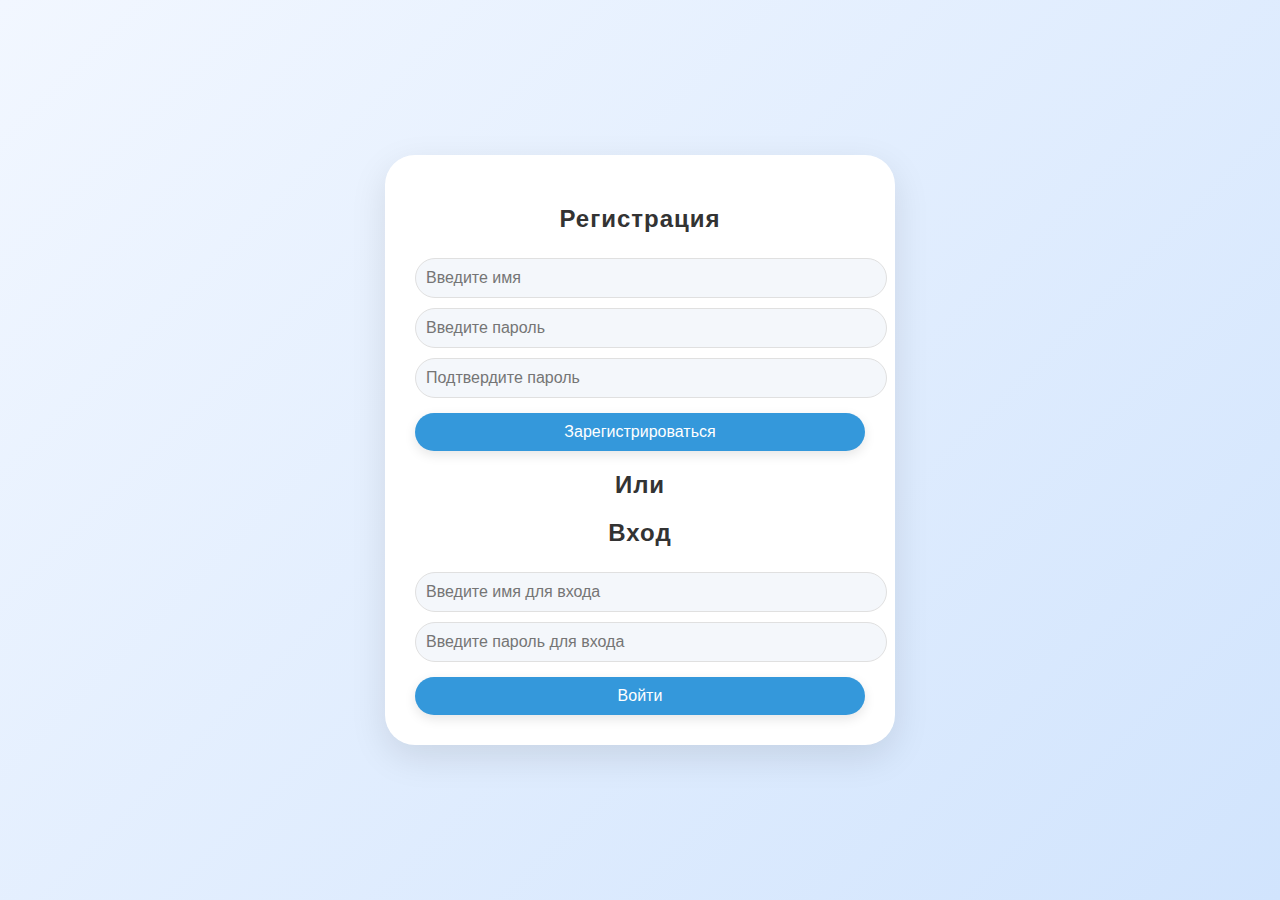
<file: waw/index.html>
<!DOCTYPE html>
<html lang="ru">
<head>
    <meta charset="UTF-8">
    <meta name="viewport" content="width=device-width, initial-scale=1.0">
    <title>Регистрация / Вход</title>
    <link rel="stylesheet" href="styles.css">
</head>
<body>
    <div class="container auth-container fade-in">
        <h2>Регистрация</h2>
        <input id="username" type="text" placeholder="Введите имя" required>
        <input id="password" type="password" placeholder="Введите пароль" required>
        <input id="confirmPassword" type="password" placeholder="Подтвердите пароль" required>
        <button onclick="register()">Зарегистрироваться</button>
        <h2>Или</h2>
        <h2>Вход</h2>
        <input id="loginUsername" type="text" placeholder="Введите имя для входа" required>
        <input id="loginPassword" type="password" placeholder="Введите пароль для входа" required>
        <button onclick="login()">Войти</button>
    </div>
    <script src="script.js"></script>
</body>
</html>
</file>
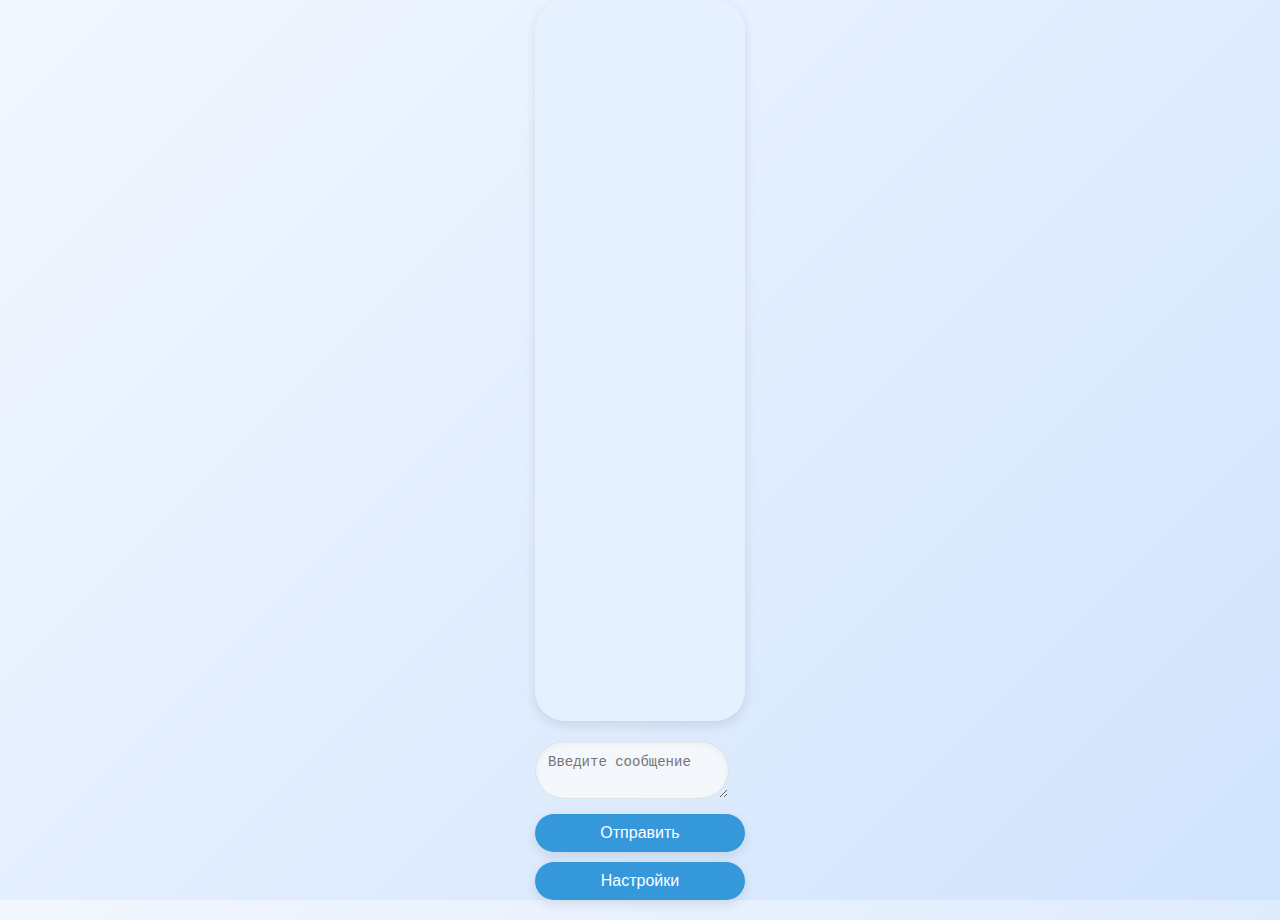
<file: waw/chat.html>
<!DOCTYPE html>
<html lang="ru">
<head>
    <meta charset="UTF-8">
    <meta name="viewport" content="width=device-width, initial-scale=1.0">
    <title>Чат</title>
    <link rel="stylesheet" href="styles.css">
</head>
<body>
    <div class="chat-container">
        <div id="messages"></div>
        <textarea id="message" placeholder="Введите сообщение"></textarea>
        <button onclick="sendMessage()">Отправить</button>
        <button onclick="openSettings()">Настройки</button>
    </div>

    <!-- Модальное окно для настроек -->
    <div id="settingsModal" class="modal">
        <div class="modal-content">
            <span class="close" onclick="closeSettings()">&times;</span>
            <h2>Настройки</h2>
            <label for="nickname">Ник:</label>
            <input type="text" id="nickname" placeholder="Введите ник" value="">
            <br>
            <label for="avatar">Аватар (URL):</label>
            <input type="text" id="avatar" placeholder="Введите URL аватара" value="">
            <br>
            <label for="description">Описание:</label>
            <textarea id="description" placeholder="Введите описание"></textarea>
            <br>
            <button onclick="saveSettings()">Сохранить настройки</button>
        </div>
    </div>

    <script src="script.js"></script>
</body>
</html>
</file>
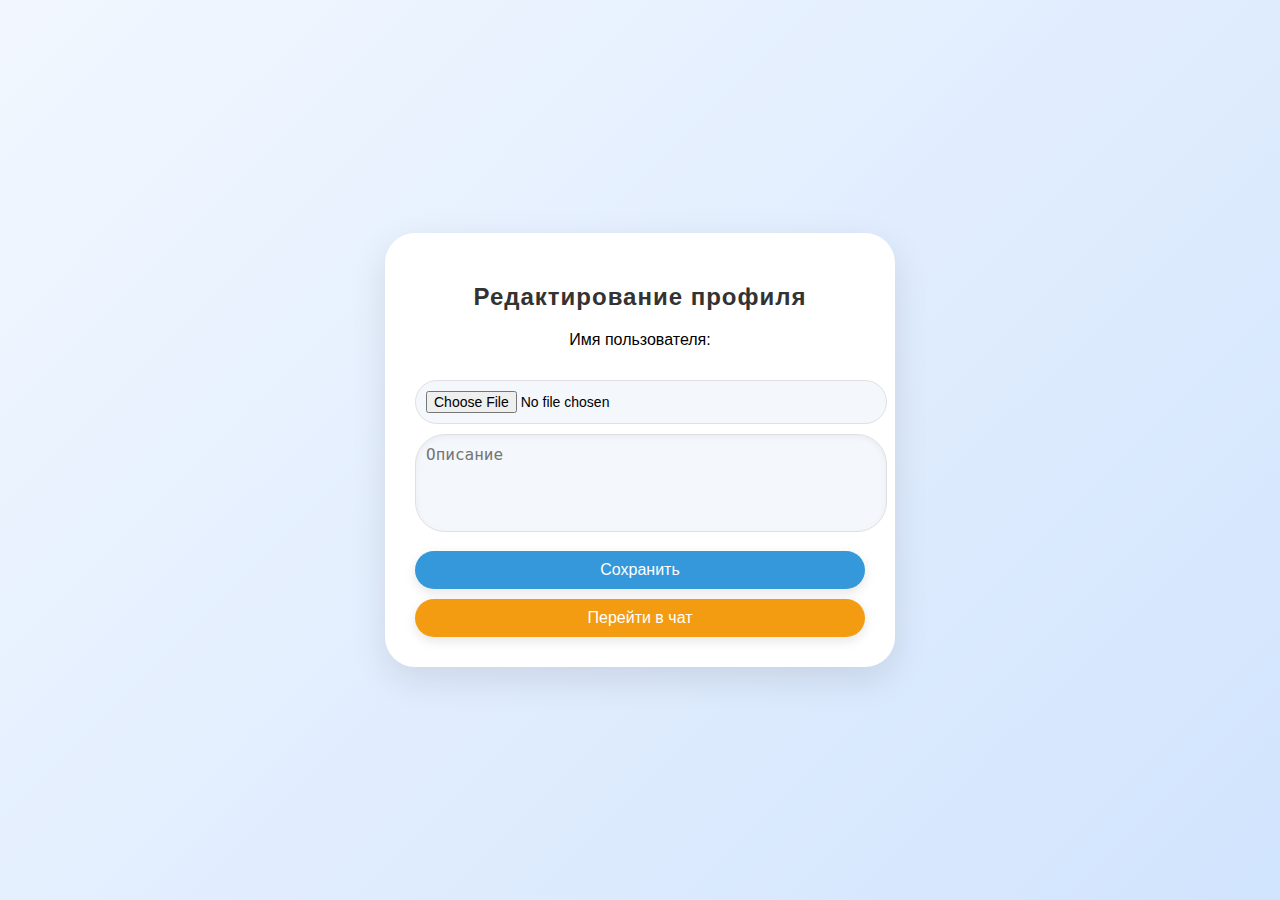
<file: waw/profile.html>
<!DOCTYPE html>
<html lang="ru">
<head>
    <meta charset="UTF-8">
    <meta name="viewport" content="width=device-width, initial-scale=1.0">
    <title>Редактирование профиля</title>
    <link rel="stylesheet" href="styles.css">
</head>
<body>
    <div class="container profile-container fade-in">
        <h2>Редактирование профиля</h2>
        <p>Имя пользователя: <span id="usernameDisplay"></span></p>
        <input type="file" id="avatar" accept="image/*">
        <textarea id="description" placeholder="Описание" rows="4"></textarea>
        <button onclick="saveProfile()">Сохранить</button>
        <button class="secondary" onclick="startChat()">Перейти в чат</button>
    </div>
    <script src="script.js"></script>
</body>
</html>
</file>
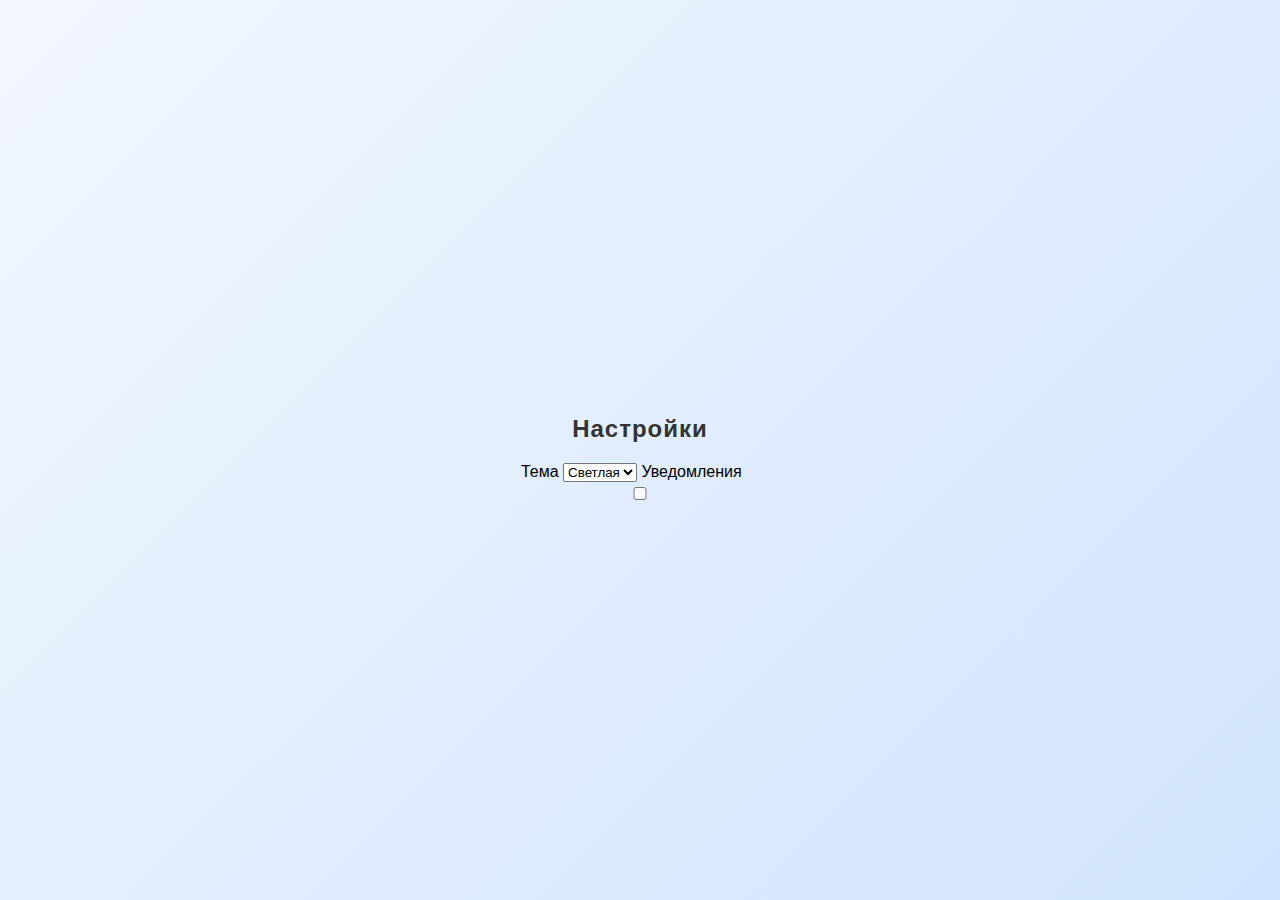
<file: waw/settings.html>
<!DOCTYPE html>
<html lang="ru">
<head>
    <meta charset="UTF-8">
    <meta name="viewport" content="width=device-width, initial-scale=1.0">
    <title>Настройки</title>
    <link rel="stylesheet" href="styles.css">
</head>
<body>
    <div class="settings-container">
        <h2>Настройки</h2>
        <label for="theme">Тема</label>
        <select id="theme" onchange="changeTheme()">
            <option value="light">Светлая</option>
            <option value="dark">Тёмная</option>
        </select>
        <label for="notifications">Уведомления</label>
        <input type="checkbox" id="notifications" onclick="toggleNotifications()">
    </div>
    <script src="script.js"></script>
</body>
</html>
</file>
<file: waw/styles.css>
/* Общие стили для всех страниц */
body {
    font-family: 'Roboto', sans-serif;
    margin: 0;
    padding: 0;
    background: linear-gradient(135deg, #f2f7ff, #d1e4fd); /* Плавный градиент */
    background-size: cover;
    display: flex;
    justify-content: center;
    align-items: center;
    height: 100vh;
    transition: background-color 0.3s ease-in-out;
}

/* Контейнер */
.container {
    width: 100%;
    max-width: 450px; /* Немного уменьшил ширину */
    background-color: #ffffff; /* Белый фон для элементов */
    border-radius: 30px; /* Мягкие углы */
    box-shadow: 0 12px 36px rgba(0, 0, 0, 0.1);
    padding: 30px; /* Уменьшил отступы */
    transition: box-shadow 0.3s ease;
    animation: fadeIn 0.7s ease-out;
}

.container:hover {
    box-shadow: 0 16px 48px rgba(0, 0, 0, 0.2); /* Эффект на контейнер */
}

/* Кнопки */
button {
    width: 100%;
    padding: 15px; /* Уменьшил внутренний отступ */
    border: none;
    border-radius: 30px; /* Мягкие углы */
    background-color: #3498db; /* Голубой цвет */
    color: #fff;
    font-size: 16px; /* Уменьшил размер шрифта */
    cursor: pointer;
    transition: background-color 0.3s ease, transform 0.2s;
    margin-top: 15px; /* Уменьшил отступ между кнопками */
    box-shadow: 0 4px 12px rgba(0, 0, 0, 0.1);
}

button:hover {
    background-color: #2980b9; /* Темно-голубой при наведении */
    transform: scale(1.05); /* Эффект увеличения при наведении */
}

button:active {
    transform: scale(0.98); /* Эффект уменьшения при нажатии */
}

/* Поля ввода */
input, textarea {
    width: 100%;
    padding: 14px; /* Уменьшил внутренний отступ */
    margin-top: 15px; /* Уменьшил отступы */
    border-radius: 30px; /* Мягкие углы */
    border: 1px solid #e0e0e0; /* Легкая граница */
    background-color: #f4f7fb; /* Светлый фон */
    font-size: 16px;
    transition: background-color 0.3s ease, border-color 0.3s ease;
}

input:focus, textarea:focus {
    outline: none;
    border-color: #3498db; /* Голубая граница при фокусе */
    background-color: #ffffff; /* Белый фон при фокусе */
}

/* Заголовки */
h2 {
    text-align: center;
    color: #333333;
    font-size: 24px; /* Уменьшил размер заголовка */
    margin-bottom: 20px; /* Уменьшил отступ снизу */
    font-weight: 600;
    letter-spacing: 1px;
}

/* Контейнеры для страниц */
.auth-container, .profile-container, .chat-container {
    text-align: center;
}

/* Для чата */
.chat-container {
    display: flex;
    flex-direction: column;
    height: 100vh;
    padding: 20px; /* Уменьшил отступы */
}

#messages {
    flex-grow: 1;
    overflow-y: auto;
    margin-bottom: 15px; /* Уменьшил отступ снизу */
    padding: 15px;
    border-radius: 30px;
    background-color: #e6f1ff; /* Светлый голубой */
    box-shadow: 0 4px 12px rgba(0, 0, 0, 0.1);
}

.message-input {
    display: flex;
    align-items: center;
    justify-content: space-between;
    padding: 12px; /* Уменьшил отступы */
    background-color: #ffffff;
    border-radius: 30px;
    box-shadow: 0 6px 20px rgba(0, 0, 0, 0.1);
}

#message {
    width: 80%;
    padding: 12px; /* Уменьшил внутренний отступ */
    border-radius: 30px;
    border: 1px solid #e0e0e0;
    background-color: #f4f7fb;
    font-size: 14px; /* Уменьшил размер шрифта */
    box-shadow: inset 0 2px 6px rgba(0, 0, 0, 0.05);
}

button.send {
    width: 15%;
    padding: 12px; /* Уменьшил внутренний отступ */
    background-color: #3498db;
    color: white;
    border-radius: 50%;
    cursor: pointer;
    font-size: 18px;
    box-shadow: 0 4px 8px rgba(0, 0, 0, 0.1);
    transition: background-color 0.3s ease;
}

button.send:hover {
    background-color: #2980b9; /* Темно-голубой при наведении */
}

/* Плавное появление */
@keyframes fadeIn {
    0% { opacity: 0; }
    100% { opacity: 1; }
}

/* Кнопка для перехода */
button.secondary {
    background-color: #f39c12;
}

button.secondary:hover {
    background-color: #e67e22;
}

/* Заголовок профиля */
.profile-container h3 {
    font-size: 24px; /* Уменьшил размер заголовка */
    color: #333333;
    margin-top: 20px; /* Уменьшил отступ сверху */
    font-weight: 600;
}

/* Изображение профиля */
.profile-container img {
    border-radius: 50%;
    width: 100px; /* Уменьшил размер */
    height: 100px; /* Уменьшил размер */
    margin-top: 15px;
    box-shadow: 0 4px 8px rgba(0, 0, 0, 0.15);
}

/* Профиль */
.profile-container input[type="file"] {
    margin-top: 15px; /* Уменьшил отступ */
    padding: 10px; /* Уменьшил отступ */
    border-radius: 30px;
    background-color: #f4f7fb;
    border: 1px solid #e0e0e0;
    font-size: 14px;
    cursor: pointer;
}

/* Для текста в профиле */
.profile-container textarea {
    resize: none;
    background-color: #f4f7fb;
    box-shadow: inset 0 2px 6px rgba(0, 0, 0, 0.05);
}

/* Простой эффект для сообщений */
.message {
    padding: 10px 15px; /* Уменьшил отступы */
    border-radius: 30px;
    background-color: #ffffff;
    margin-bottom: 10px; /* Уменьшил отступ */
    box-shadow: 0 4px 8px rgba(0, 0, 0, 0.1);
    font-size: 14px; /* Уменьшил размер шрифта */
}

.message.user-message {
    background-color: #3498db;
    color: white;
    text-align: right;
}

.message.other-message {
    background-color: #f0f0f0;
    color: #333;
    text-align: left;
}
/* Стиль для модального окна */
.modal {
    display: none;
    position: fixed;
    z-index: 1;
    left: 0;
    top: 0;
    width: 100%;
    height: 100%;
    background-color: rgba(0,0,0,0.4);
    padding-top: 60px;
}

.modal-content {
    background-color: #fefefe;
    margin: 5% auto;
    padding: 20px;
    border: 1px solid #888;
    width: 80%;
    max-width: 400px;
}

.close {
    color: #aaa;
    float: right;
    font-size: 28px;
    font-weight: bold;
}

.close:hover,
.close:focus {
    color: black;
    text-decoration: none;
    cursor: pointer;
}

/* Стиль для кнопок и поля ввода */
textarea, input {
    width: 100%;
    padding: 10px;
    margin: 5px 0;
}

button {
    padding: 10px 20px;
    margin-top: 10px;
    cursor: pointer;
}
</file>
